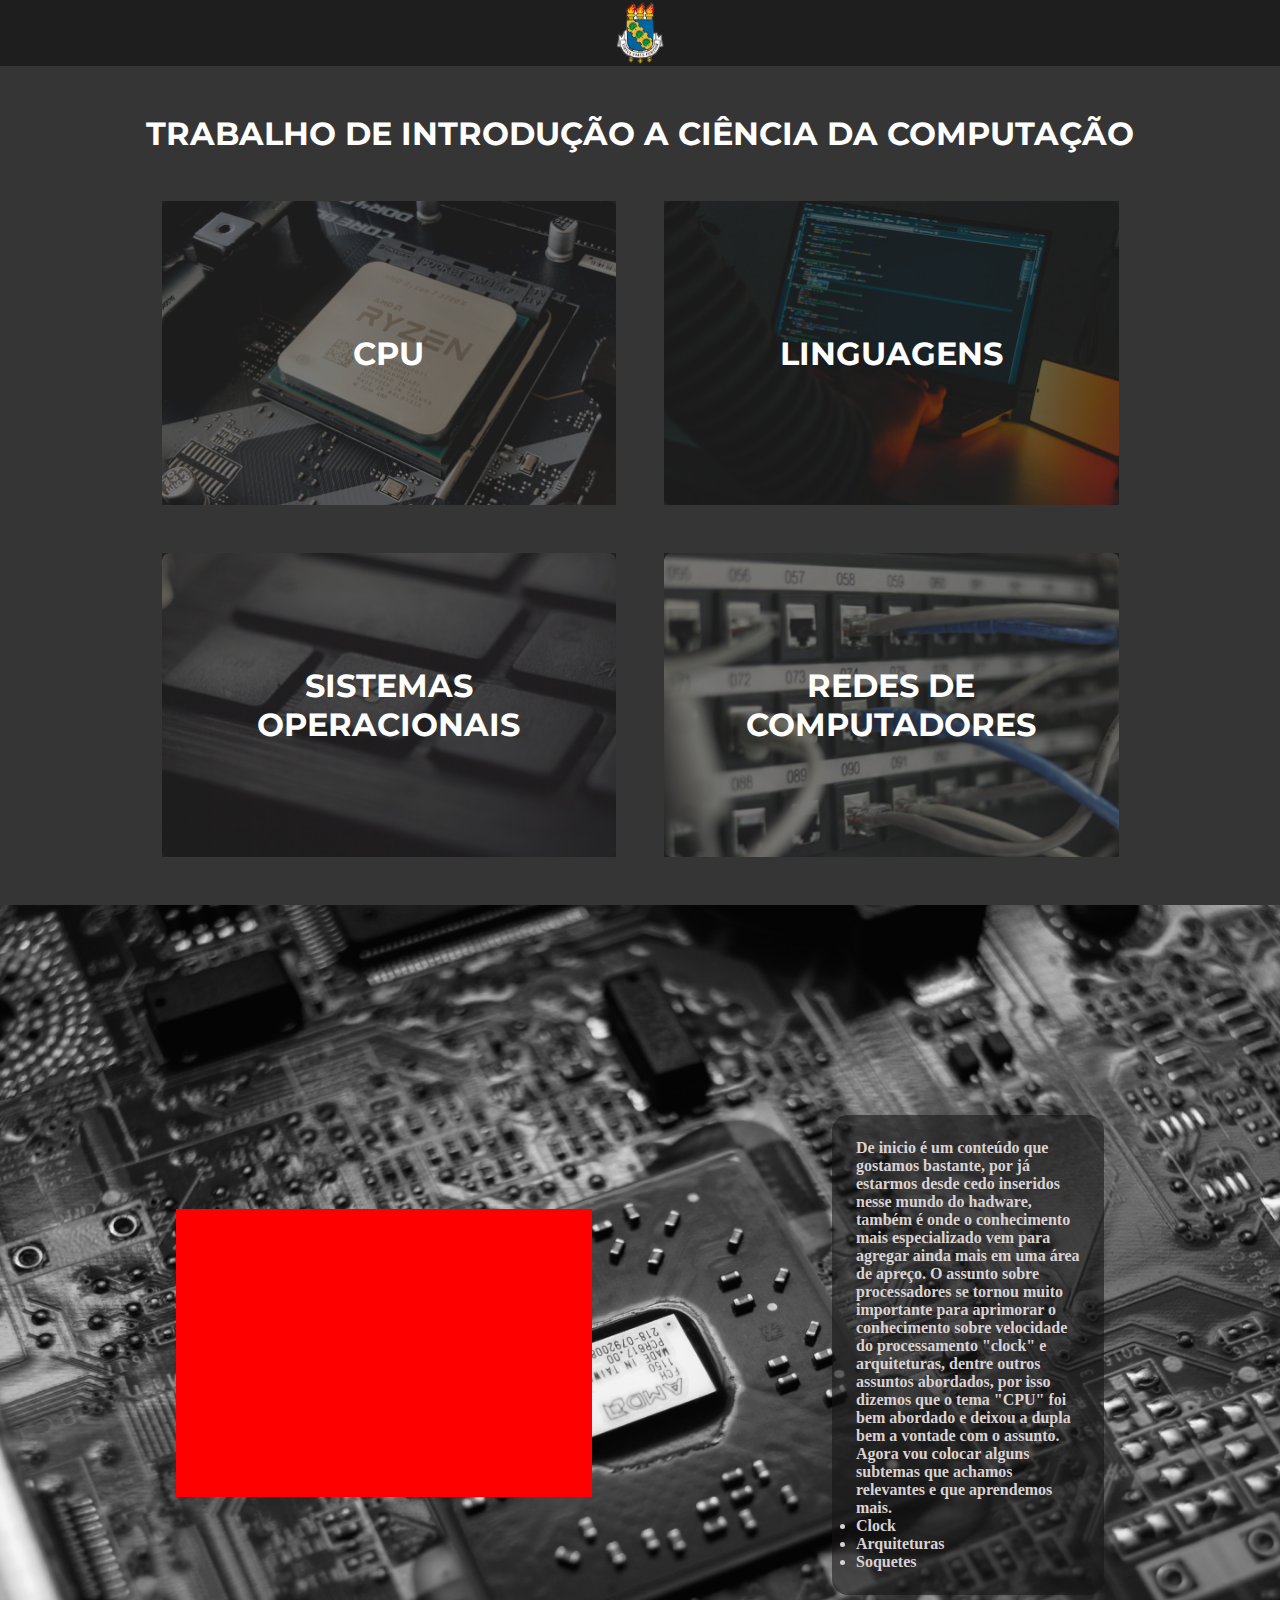
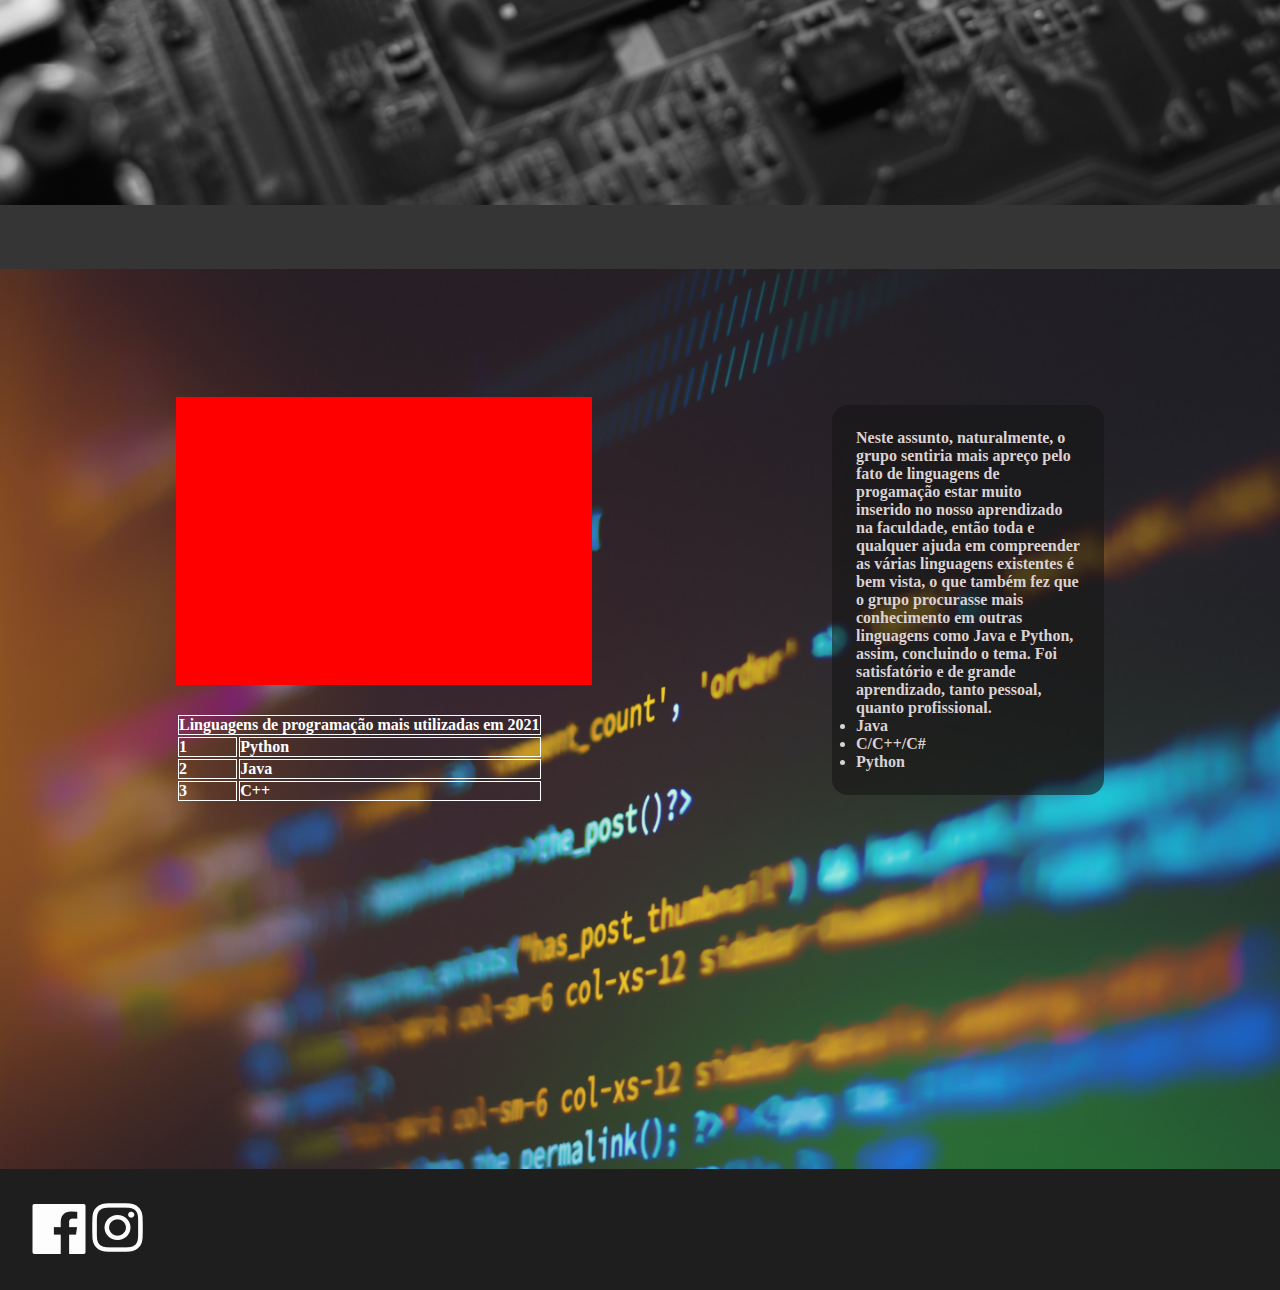
<file: index.html>
<!DOCTYPE html>
<html lang="pt-br">
<head>
    <meta charset="UTF-8">
    <meta http-equiv="X-UA-Compatible" content="IE=edge">
    <meta name="viewport" content="width=device-width, initial-scale=1.0">
    <meta name="author" content="Ezequiel Rodrigues Possidone"/>
    <meta name="author" content="Ronald Ferreira Lima"/>
    <link rel="stylesheet" type="text/css" href="estilo/style.css">
    <link rel="preconnect" href="https://fonts.googleapis.com">
    <link rel="preconnect" href="https://fonts.gstatic.com" crossorigin>
    <link href="https://fonts.googleapis.com/css2?family=Montserrat:wght@700&display=swap" rel="stylesheet">
    <link rel="shortcut icon" href="img/favicon.ico" type="image/x-icon">
    <title>Trabalho de ICC</title>
</head>
<body>
    <header>
        <img src="img/logo.png" alt="brasao_ufc">
    </header>
    <main>
    <section id="primeira">
        <h1>TRABALHO DE INTRODUÇÃO A CIÊNCIA DA COMPUTAÇÃO</h1>
        <div class="response">
            <div class="container-link imagem1">
                 <img src="img/img_cpu.png" alt="logo_cpu">
                 <div class="link">
                     <a href="#pagina1">CPU</a>
                 </div>
            </div>
            <div class="container-link imagem2">
                <img src="img/img_linguagens.png" alt="logo_linguagens">
                <div class="link">
                    <a href="#pagina2">LINGUAGENS</a>
                </div>
            </div>
        </div>
        <div class="response">
            <div class="container-link imagem2">
                <img src="img/img_sistemas.png" alt="logo_sistemas">
                <div class="link">
                    <a href="sistemas.html" target="_blank">SISTEMAS OPERACIONAIS</a>
                </div>
            </div>
            <div class="container-link imagem4">
                <img src="img/img_redes.png" alt="logo_redes">
                 <div class="link">
                     <a href="redes.html" target="_blank">REDES DE COMPUTADORES</a>
                 </div>
            </div>
        </div>
    </section>
    <section class="pagina" id="pagina1">
        <div class="video2">
            <iframe
            src="https://www.youtube.com/embed/BCDAxyKj664"
            title="YouTube video player" frameborder="0" 
            allow="accelerometer; autoplay; clipboard-write; encrypted-media; gyroscope; picture-in-picture"
            allowfullscreen></iframe>
        </div>
        <div class="pclass">
            <p>
                De inicio é um conteúdo que gostamos bastante, por já estarmos desde cedo inseridos nesse mundo do hadware, também é onde o conhecimento mais especializado vem para agregar ainda mais em uma área de apreço. O assunto sobre processadores se tornou muito importante para aprimorar o conhecimento sobre velocidade do processamento "clock" e arquiteturas, dentre outros assuntos abordados, por isso dizemos que o tema "CPU" foi bem abordado e deixou a dupla bem a vontade com o assunto. Agora vou colocar alguns subtemas que achamos relevantes e que aprendemos mais.
                <ul>
                    <li>Clock</li>
                    <li>Arquiteturas</li>
                    <li>Soquetes</li>
                </ul>
            </p>
        </div>
    </section>
    <section class="pagina" id="pagina2">
        <div class="linguagens">
            <div class="video2">
                <iframe 
                src="https://www.youtube.com/embed/Hxk3XmK_WU4"
                title="YouTube video player" frameborder="0" 
                allow="accelerometer; autoplay; clipboard-write; encrypted-media; gyroscope; picture-in-picture"
                allowfullscreen></iframe>
                <table class="table">
                    <thead>
                      <tr>
                        <th colspan="2">Linguagens de programação mais utilizadas em 2021</th>
                      </tr>
                    </thead>
                    <tbody>
                      <tr>
                        <td colspan="1">1</td>
                        <td colspan="1">Python</td>
                      </tr>
                      <tr>
                        <td colspan="1">2</td>
                        <td colspan="1">Java</td>
                      </tr>
                      <tr>
                        <td colspan="1">3</td>
                        <td colspan="1">C++</td>
                      </tr>
                    </tbody>
                  </table>
            </div>
            <div class="pclass2">
                <p>
                    Neste assunto, naturalmente, o grupo sentiria mais apreço pelo fato de linguagens de progamação estar muito inserido no nosso aprendizado na faculdade, então toda e qualquer ajuda em compreender as várias linguagens existentes é bem vista, o que também fez que o grupo procurasse mais conhecimento em outras linguagens como Java e Python, assim, concluindo o tema. Foi satisfatório e de grande aprendizado, tanto pessoal, quanto profissional.
                   <ul>
                       <li>Java</li>
                       <li>C/C++/C#</li>
                       <li>Python</li>
                   </ul>
                </p>
            </div>
        </div>
        </main>
        <footer>
            <a href="https://www.facebook.com/ezequiel.possidone.52"><img src="img/logo_facebook.png" alt="logo_fb"></a>
            <a href="https://www.instagram.com/ezequielpossidone/"><img src="img/logo_instagram.png" alt="logo_ins"></a>
        </footer>
    </section>
</body>
</html>
</file>
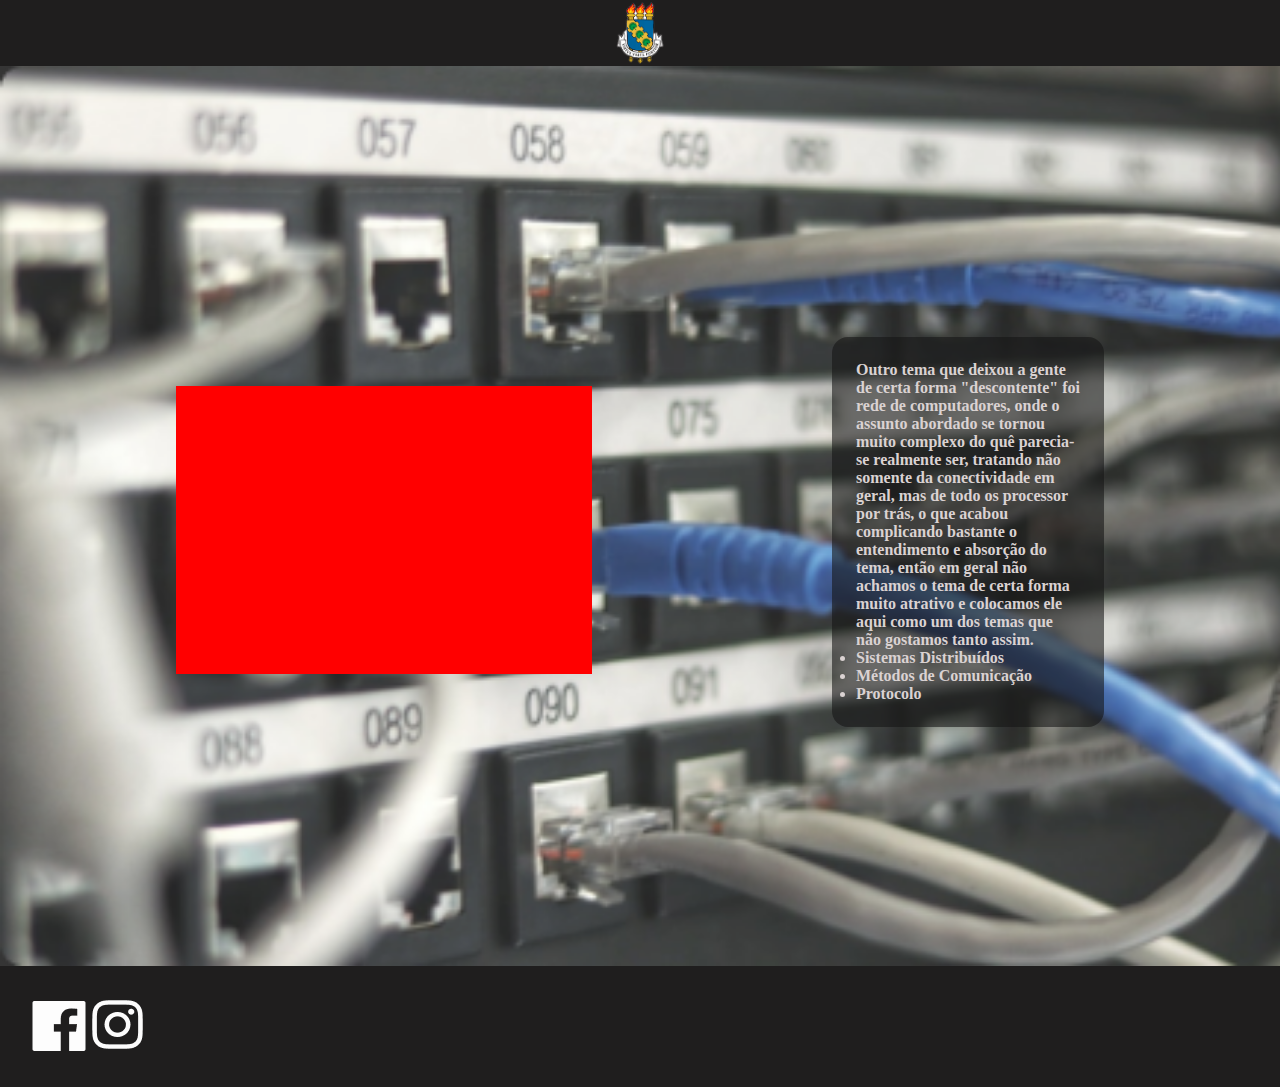
<file: redes.html>
<!DOCTYPE html>
<html lang="en">
<head>
    <meta charset="UTF-8">
    <meta http-equiv="X-UA-Compatible" content="IE=edge">
    <meta name="viewport" content="width=device-width, initial-scale=1.0">
    <link rel="stylesheet" type="text/css" href="estilo/style.css"/>
    <link rel="stylesheet" type="text/css" href="estilo/style3.css"/>
    <link rel="shortcut icon" href="img/favicon.ico" type="image/x-icon">
    <title>Redes</title>
</head>
<body>
    <header>
        <img src="img/logo.png" alt="brasao_ufc">
    </header>
    <section class="pagina" id="pagina1">
        <div class="video2">
            <iframe
            src="https://www.youtube.com/embed/8ztK3-vKkLg"
            title="YouTube video player" frameborder="0" 
            allow="accelerometer; autoplay; clipboard-write; encrypted-media; gyroscope; picture-in-picture"
            allowfullscreen></iframe>
        </div>
        <div class="pclass2">
            <p>
                Outro tema que deixou a gente de certa forma "descontente" foi rede de computadores, onde o assunto abordado se tornou muito complexo do quê parecia-se realmente ser, tratando não somente da conectividade em geral, mas de todo os processor por trás, o que acabou complicando bastante o entendimento e absorção do tema, então em geral não achamos o tema de certa forma muito atrativo e colocamos ele aqui como um dos temas que não gostamos tanto assim. 
                <ul>
                    <li>Sistemas Distribuídos</li>
                    <li>Métodos de Comunicação</li>
                    <li>Protocolo</li>
                </ul>
            </p>
        </div>
    </section>
    <footer>
        <a href="https://www.facebook.com/ezequiel.possidone.52"><img src="img/logo_facebook.png" alt="logo_fb"></a>
        <a href="https://www.instagram.com/ezequielpossidone/"><img src="img/logo_instagram.png" alt="logo_ins"></a>
    </footer>
</body>
</html>
</file>
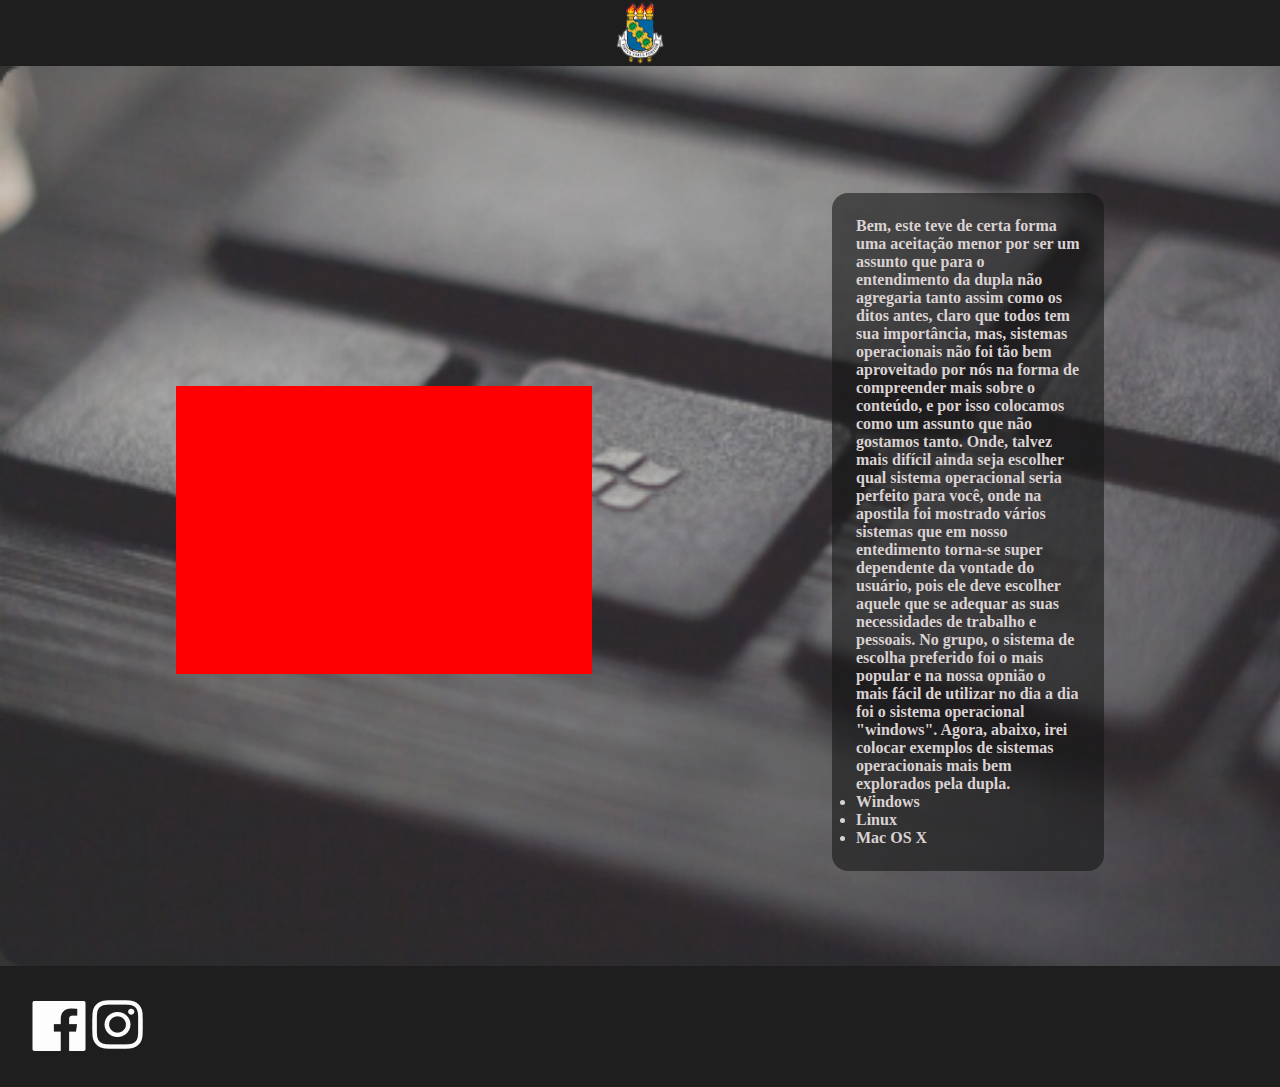
<file: sistemas.html>
<!DOCTYPE html>
<html lang="en">
<head>
    <meta charset="UTF-8">
    <meta http-equiv="X-UA-Compatible" content="IE=edge">
    <meta name="viewport" content="width=device-width, initial-scale=1.0">
    <link rel="stylesheet" type="text/css" href="estilo/style.css"/>
    <link rel="stylesheet" type="text/css" href="estilo/style2.css"/>
    <link rel="shortcut icon" href="img/favicon.ico" type="image/x-icon">
    <title>Sistemas</title>
</head>
<body>
    <header>
        <img src="img/logo.png" alt="brasao_ufc">
    </header>
    <section class="pagina" id="pagina1">
        <div class="video2">
            <iframe
            src="https://www.youtube.com/embed/a6XkwnN746k"
            title="YouTube video player" frameborder="0" 
            allow="accelerometer; autoplay; clipboard-write; encrypted-media; gyroscope; picture-in-picture"
            allowfullscreen></iframe>
        </div>
        <div class="pclass2">
            <p>
                Bem, este teve de certa forma uma aceitação menor por ser um assunto que para o entendimento da dupla não agregaria tanto assim como os ditos antes, claro que todos tem sua importância, mas, sistemas operacionais não foi tão bem aproveitado por nós na forma de compreender mais sobre o conteúdo, e por isso colocamos como um assunto que não gostamos tanto. Onde, talvez mais difícil ainda seja escolher qual sistema operacional seria perfeito para você, onde na apostila foi mostrado vários sistemas que em nosso entedimento torna-se super dependente da vontade do usuário, pois ele deve escolher aquele que se adequar as suas necessidades de trabalho e pessoais. No grupo, o sistema de escolha preferido foi o mais popular e na nossa opnião o mais fácil de utilizar no dia a dia foi o sistema operacional "windows". Agora, abaixo, irei colocar exemplos de sistemas operacionais mais bem explorados pela dupla.
                <ul>
                    <li>Windows </li>
                    <li>Linux</li>
                    <li>Mac OS X</li>
                </ul>
            </p>
        </div>
    </section>
    <footer>
        <a href="https://www.facebook.com/ezequiel.possidone.52"><img src="img/logo_facebook.png" alt="logo_fb"></a>
        <a href="https://www.instagram.com/ezequielpossidone/"><img src="img/logo_instagram.png" alt="logo_ins"></a>
    </footer>
</body>
</html>
</file>
<file: estilo/style.css>
*{
    margin: 0;
    padding: 0;
    box-sizing: border-box;
    scroll-behavior: smooth;
}

header{
    background-color: #1f1e1e;
    display: flex;
    flex-direction: row;
    align-items: center;
    justify-content: center;
}

header > img{
    width: 3rem;
    margin: 0.15rem 0;
}

#primeira{
    width: 100%;
    display: flex;
    flex-direction: column;
    align-items: center;
}

h1{
    color: white;
    margin: 3rem 0;
    font-family: "Montserrat";
    font-weight: "bold";
}

#primeira > div{
    width: 100%;
    display: flex;
    justify-content: center; /*da espaço igual em todos os elementos*/ 
    margin-bottom: 3rem;
}

#primeira > div > .container-link:first-child{
    margin-right: 3rem;
}

#primeira .container-link{
    height: 19rem;
    position: relative;
    display: flex;

}

#primeira .link{
    position: absolute;
    height: 100%;
    width: 100%;
    background-color: #14141594;
    display: flex;
    align-items: center;
    justify-content: center;
}

#primeira .link a{
    color: white;
    font-weight: 700;
    font-family: "montserrat";
    font-size: 2rem;
    text-decoration: none;
    text-align: center;
    padding: 0 1rem;
}

#primeira .container-link img{
    position: relative;
}

body{
    background-color: #353535;
    width: 100%;
}

.pagina{
    min-height: 100vh;
    display: flex;
    align-items: center;
    justify-content: center;
    position: relative;
}


section#pagina1{
    background-image: url("../img/background_cpu.png");
    background-size: cover;
    background-repeat: no-repeat;
}

section#pagina2{
    background-image: url("../img/background_linguagens.png");
    background-size: cover;
    background-repeat: no-repeat;
    margin-top: 4rem;
    flex-direction: column;
    justify-content: space-between;
    position: relative;
    width: 100%;
    background-color: red;
}

.linguagens{
    margin-top: 8rem;
    display: flex;
    flex-direction: row;
    position: relative;
    align-items: center;
    width: 100%;
    justify-content: center;
}

.video2 iframe{
    width: 26rem;
    height: 18rem;
    background-color: red;
}
.pclass2{
    margin-left: 15rem;
    width: 17rem;
    background-color: #14141594;
    color: rgb(218, 210, 210);
    font-family: "monserrat";
    font-weight: 700;
    padding: 1.5rem;
    border-radius: 1rem;
}

.pclass{
    margin-left: 15rem;
    width: 17rem;
    background-color: #15141494;
    color: rgb(218, 210, 210);
    font-family: "monserrat";
    font-weight: 700;
    padding: 1.5rem;
    border-radius: 1rem;
}

footer{
    width: 100%;
    background-color: #1f1e1e;
    padding: 2rem;
}

.table td, th, tr{
    font-family: "monserrat";
    font-weight: 700;
    color: white;
    border: 1px solid white;
}

.table{
    margin-top: 1.5rem;
}

@media only screen and (max-width:1125px){
    .response{
        flex-direction: column;
        width: 100%;
        align-items: center;
    }
    #primeira .container-link{
        height: 20rem;
        width: 60%;
    }
    #primeira .container-link img{
        height: 20rem;
        width: 100%;
        object-fit: cover;
    }
    #primeira > div > .container-link:first-child{
        margin-right: 0rem;
        margin-bottom: 3rem;
    }
    h1{
        max-width: 80%;
        font-size: 2rem;
        text-align: center;
    }
    .pagina, .linguagens{
        flex-direction: column;
    }
    .pclass, .pclass2{
        margin-left: 0;
        margin-top: 2rem;
    }

}

@media only screen and (max-width:855px){
    h1{
        font-size: 1.2rem;
        max-width: 80%;
    }
    #primeira .container-link{
        height: 40%;
        width: 80%;
    }
    #primeira .container-link img{
        height: 100%;
        width: 100%;
        object-fit: cover;
    }
    #primeira .link a{
        color: white;
        font-weight: 700;
        font-family: "montserrat";
        font-size: 0.9rem;
        text-decoration: none;
        text-align: center;
        padding: 0 1rem;
    }

    .video2 iframe{
        width: 80%;
        height: 40%;
    }

    .video2{
        display: flex;
        flex-direction: column;
        align-items: center;
    }

    .table{
        width: 80%;
    }
    
    .pclass2{
        margin-bottom: 2rem;
    }

@media only screen and (max-width:409px){
    h1{
        font-size: 0.9rem;
        max-width: 80%;
     }
   }
}
</file>
<file: estilo/style3.css>
section#pagina1{
    background-image: url("../img/img_redes.png");
    background-size: cover;
    background-repeat: no-repeat;
    padding-top: 2rem;
}
</file>
<file: estilo/style2.css>
section#pagina1{
    background-image: url("../img/img_sistemas.png");
    background-size: cover;
    background-repeat: no-repeat;
    padding-top: 2rem;
}
</file>
